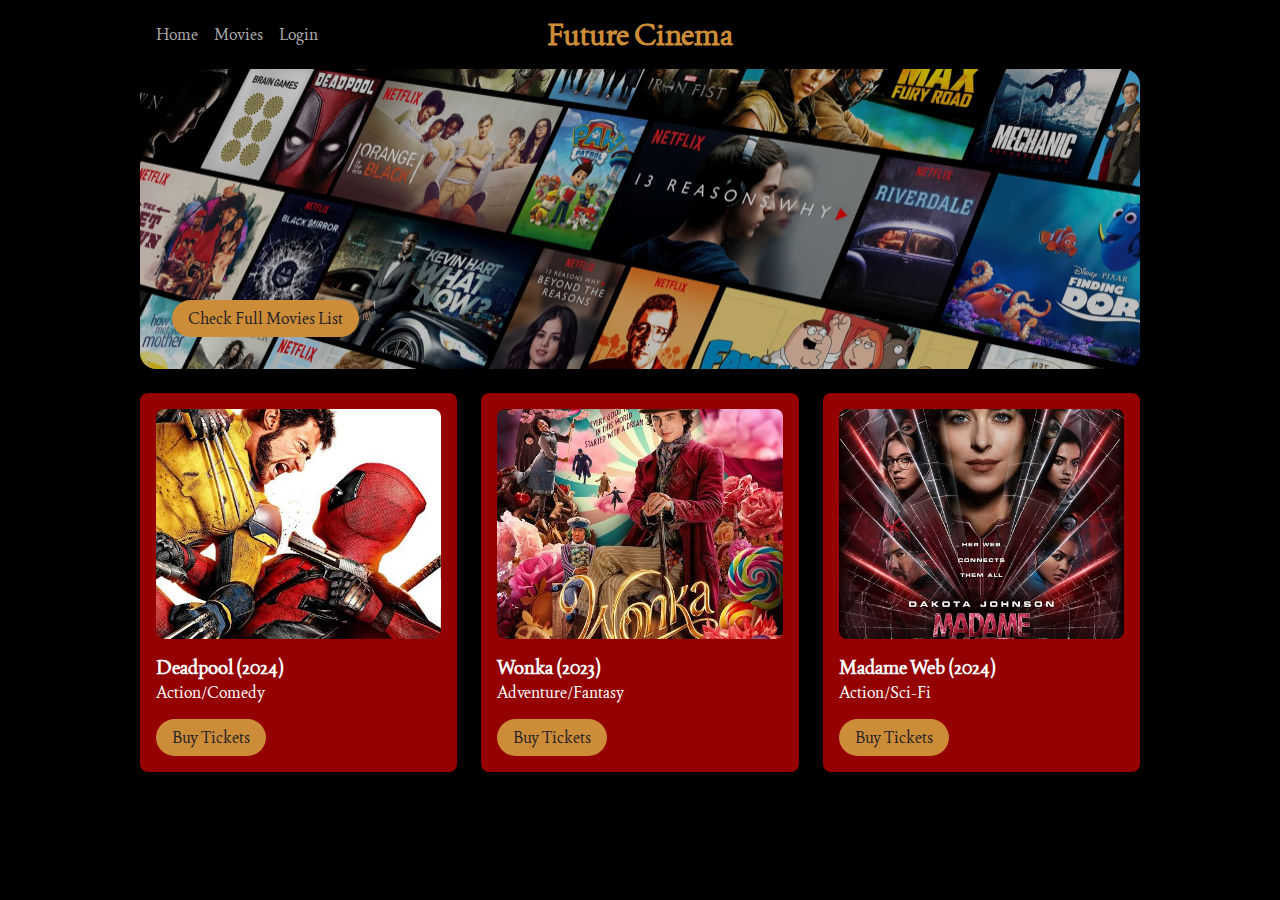
<file: index.html>
<!DOCTYPE html>
<html lang="en">

<head>
    <meta charset="UTF-8">
    <meta name="viewport" content="width=device-width, initial-scale=1.0">
    <title>Future Cinema</title>
    <link rel="stylesheet" href="styles.css">
</head>

<body>
    <section class="top-bar">
        <div class="left-content">
           
            <ul class="navigation">
                <li><a href="index.html">Home</a></li>
                <li><a href="movies.html">Movies</a></li>
                <li><a href="login.html">Login</a></li>
            </ul>
        </div>  
 <h1 class="title">Future Cinema</h1>
    </section>
    
        <div class="movies-container">
                <div class="landing-img-box"> 
                <img src="landing.jpg" alt="">
                <div class="buttons">
                    <a href="movies.html" class="btn">Check Full Movies List</a>
                </div>    
          </div>
 
            <div class="current-movies">
                <div class="current-movie">
                    <div class="cm-img-box">
                        <img src="deadpool.jpeg" alt="">
                    </div>
                    <h3 class="movie-title">Deadpool (2024)</h3>
                    <p class="genre">Action/Comedy</p>
                    <div class="booking">
                        <a href="ticket.html" class="btn">Buy Tickets</a>
                    </div>
                </div>
                <div class="current-movie">
                    <div class="cm-img-box">
                        <img src="wonka.jpeg" alt="">
                    </div>
                    <h3 class="movie-title">Wonka (2023)</h3>
                    <p class="genre">Adventure/Fantasy</p>
                    <div class="booking">
                        <a href="ticket.html" class="btn">Buy Tickets</a>
                    </div>
                </div>
                <div class="current-movie">
                    <div class="cm-img-box">
                        <img src="madameweb.jpeg" alt="">
                    </div>
                    <h3 class="movie-title">Madame Web (2024)</h3>
                    <p class="genre">Action/Sci-Fi</p>
                    <div class="booking">
                        <a href="ticket.html" class="btn">Buy Tickets</a>
                    </div>


                </div>
            </div>
        </div>
</body>
</html>
</file>
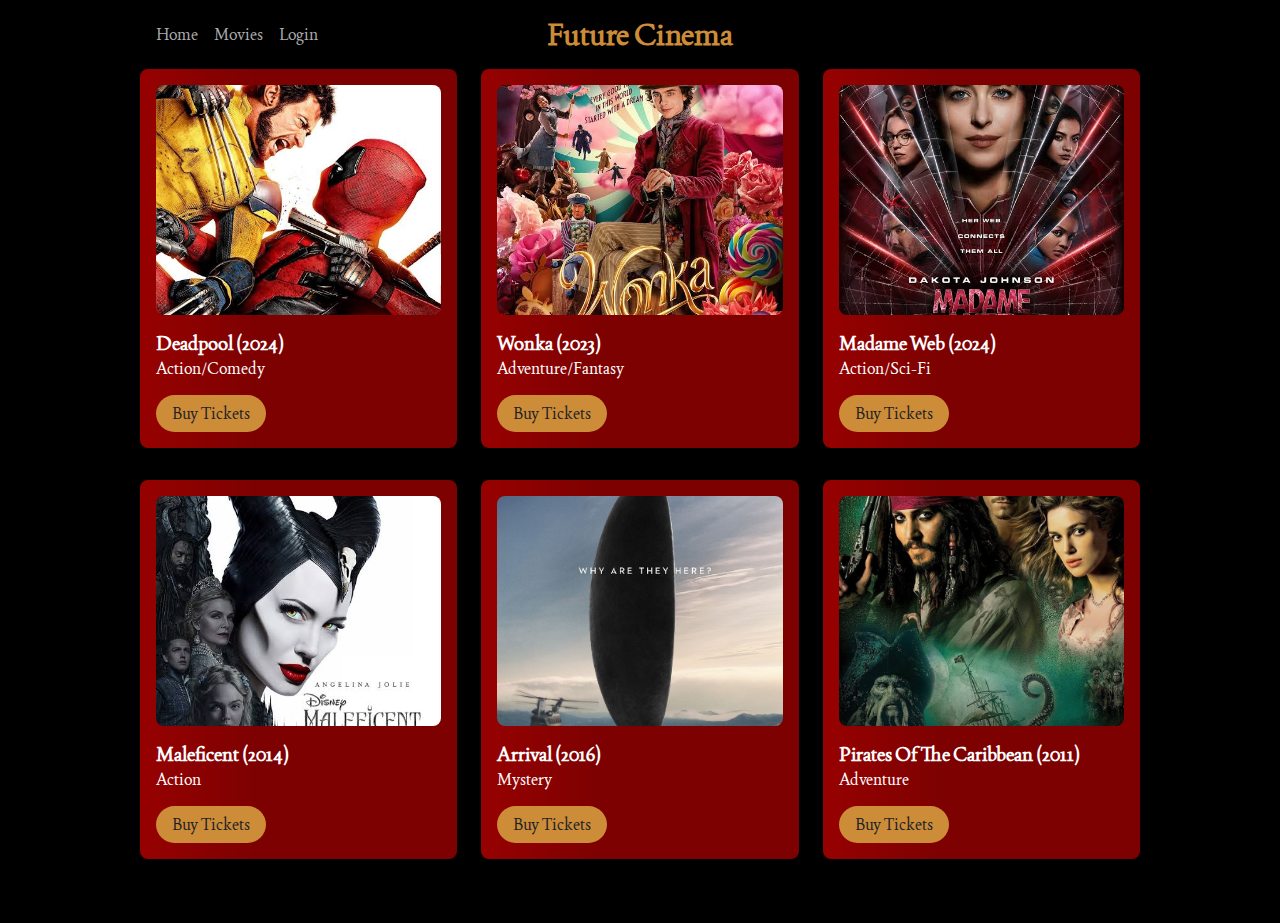
<file: movies.html>
<!DOCTYPE html>
<html lang="en">

<head>
    <meta charset="UTF-8">
    <meta name="viewport" content="width=device-width, initial-scale=1.0">
    <title>Movies</title>
    <link rel="stylesheet" href="styles.css">
</head>

<body>
    <section class="top-bar">
        <div class="left-content">
            <h2 class="title">Future Cinema</h2>
            <ul class="navigation">
                <li><a href="index.html">Home</a></li>
                <li><a href="movies.html">Movies</a></li>
                <li><a href="login.html">Login</a></li>
            </ul>
        </div>  
    </section>
    
       <div class="movies-container">
            
            <div class="current-movies">
                <div class="movie">
                    <div class="cm-img-box">
                        <img src="deadpool.jpeg" alt="">
                    </div>
                    <h3 class="movie-title">Deadpool (2024)</h3>
                    <p class="genre">Action/Comedy</p>
                    <div class="booking">
                        <a href="ticket.html" class="btn">Buy Tickets</a>
                    </div>
                </div>
                <div class="movie">
                    <div class="cm-img-box">
                        <img src="wonka.jpeg" alt="">
                    </div>
                    <h3 class="movie-title">Wonka (2023)</h3>
                    <p class="genre">Adventure/Fantasy</p>
                    <div class="booking">
                        <a href="ticket.html" class="btn">Buy Tickets</a>
                    </div>
                </div>
                <div class="movie">
                    <div class="cm-img-box">
                        <img src="madameweb.jpeg" alt="">
                    </div>
                    <h3 class="movie-title">Madame Web (2024)</h3>
                    <p class="genre">Action/Sci-Fi</p>
                    <div class="booking">
                        <a href="ticket.html" class="btn">Buy Tickets</a>
                    </div>
                 </div>
            </div>

        <div class="current-movies">
                <div class="movie">
                    <div class="cm-img-box">
                        <img src="male.jpeg" alt="">
                    </div>
                    <h3 class="movie-title">Maleficent (2014)</h3>
                    <p class="genre">Action</p>
                    <div class="booking">
                        <a href="ticket.html" class="btn">Buy Tickets</a>
                    </div>
                </div>
                <div class="movie">
                    <div class="cm-img-box">
                        <img src="arrival.jpg" alt="">
                    </div>
                    <h3 class="movie-title">Arrival (2016)</h3>
                    <p class="genre">Mystery</p>
                    <div class="booking">
                        <a href="ticket.html" class="btn">Buy Tickets</a>
                    </div>
                </div>
                <div class="movie">
                    <div class="cm-img-box">
                        <img src="pirates.jpg" alt="">
                    </div>
                    <h3 class="movie-title">Pirates Of The Caribbean (2011)</h3>
                    <p class="genre">Adventure</p>
                    <div class="booking">
                        <a href="ticket.html" class="btn">Buy Tickets</a>
                    </div>
        </div>
</body>

</html>
</file>
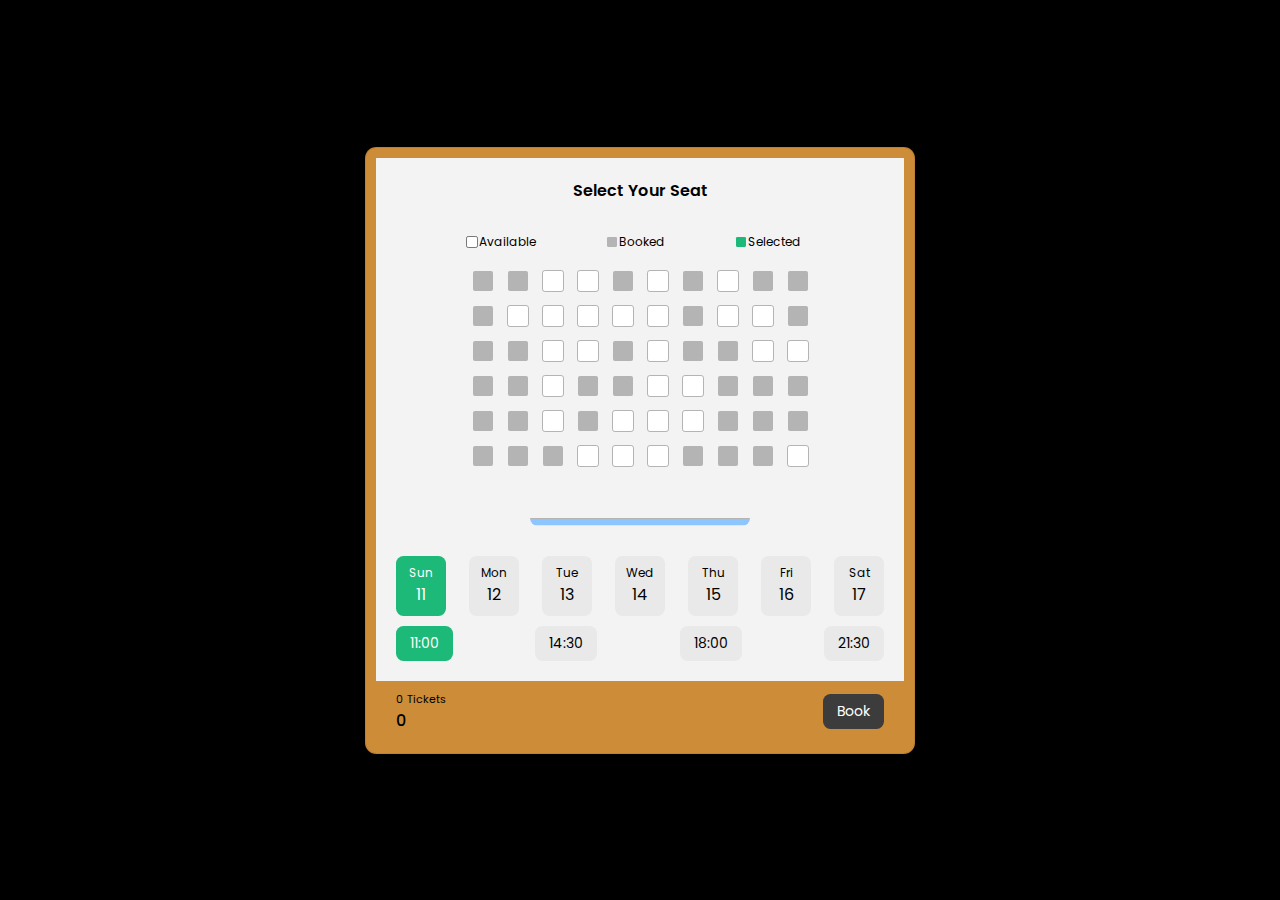
<file: ticket.html>
<!DOCTYPE html>
<html lang="en">
  <head>
    <meta charset="UTF-8" />
    <meta name="viewport" content="width=device-width, initial-scale=1.0" />
    <title>Ticket Booking</title>
    <!--Google Fonts and Icons-->
    <link
      href="https://fonts.googleapis.com/icon?family=Material+Icons|Material+Icons+Outlined|Material+Icons+Round|Material+Icons+Sharp|Material+Icons+Two+Tone"
      rel="stylesheet"
    />
    <link rel="preconnect" href="https://fonts.googleapis.com" />
    <link rel="preconnect" href="https://fonts.gstatic.com" crossorigin />
    <link
      href="https://fonts.googleapis.com/css2?family=Poppins:wght@100;200;300;400;500;600;700;800;900&display=swap"
      rel="stylesheet"
    />
    <style>
      body {
        width: 100%;
        height: 100vh;
        margin: 0;
        padding: 0;
      }
      .center {
        width: 100%;
        height: 100%;
        display: flex;
        align-items: center;
        justify-content: center;
        background:#000000;
      }
      .tickets {
        width: 550px;
        height: fit-content;
        border: 0.4mm solid rgba(0, 0, 0, 0.08);
        border-radius: 3mm;
        box-sizing: border-box;
        padding: 10px;
        font-family: poppins;
        max-height: 96vh;
        overflow: auto;
        background: #cd8c38;
        box-shadow: 0px 25px 50px -12px rgba(0, 0, 0, 0.25);
      }
      .ticket-selector {
        background: rgb(243, 243, 243);
        display: flex;
        align-items: center;
        justify-content: space-between;
        flex-direction: column;
        box-sizing: border-box;
        padding: 20px;
      }
      .head {
        width: 100%;
        display: flex;
        align-items: center;
        justify-content: center;
        margin-bottom: 30px;
      }
      .title {
        font-size: 16px;
        font-weight: 600;
      }
      .seats {
        width: 100%;
        display: flex;
        align-items: center;
        justify-content: center;
        flex-direction: column;
        min-height: 150px;
        position: relative;
      }
      .status {
        width: 100%;
        display: flex;
        align-items: center;
        justify-content: space-evenly;
      }
      .seats::before {
        content: "";
        position: absolute;
        bottom: 0;
        left: 50%;
        transform: translate(-50%, 0);
        width: 220px;
        height: 7px;
        background: rgb(141, 198, 255);
        border-radius: 0 0 3mm 3mm;
        border-top: 0.3mm solid rgb(180, 180, 180);
      }
      .item {
        font-size: 12px;
        position: relative;
      }
      .item::before {
        content: "";
        position: absolute;
        top: 50%;
        left: -12px;
        transform: translate(0, -50%);
        width: 10px;
        height: 10px;
        background: rgb(255, 255, 255);
        outline: 0.2mm solid rgb(120, 120, 120);
        border-radius: 0.3mm;
      }
      .item:nth-child(2)::before {
        background: rgb(180, 180, 180);
        outline: none;
      }
      .item:nth-child(3)::before {
        background: rgb(28, 185, 120);
        outline: none;
      }
      .all-seats {
        display: grid;
        grid-template-columns: repeat(10, 1fr);
        grid-gap: 15px;
        margin: 60px 0;
        margin-top: 20px;
        position: relative;
      }
      .seat {
        width: 20px;
        height: 20px;
        background: white;
        border-radius: 0.5mm;
        outline: 0.3mm solid rgb(180, 180, 180);
        cursor: pointer;
      }
      .all-seats input:checked + label {
        background: rgb(28, 185, 120);
        outline: none;
      }
      .seat.booked {
        background:rgb(180, 180, 180);
        outline: none;
      }
      input {
        display: none;
      }
      .timings {
        width: 100%;
        display: flex;
        flex-direction: column;
        align-items: center;
        justify-content: center;
        margin-top: 30px;
      }
      .dates {
        width: 100%;
        display: flex;
        align-items: center;
        justify-content: space-between;
      }
      .dates-item {
        width: 50px;
        height: 40px;
        background: rgb(233, 233, 233);
        text-align: center;
        display: flex;
        align-items: center;
        justify-content: center;
        flex-direction: column;
        padding: 10px 0;
        border-radius: 2mm;
        cursor: pointer;
      }
      .day {
        font-size: 12px;
      }
      .times {
        width: 100%;
        display: flex;
        align-items: center;
        justify-content: space-between;
        margin-top: 10px;
      }
      .time {
        font-size: 14px;
        width: fit-content;
        padding: 7px 14px;
        background: rgb(233, 233, 233);
        border-radius: 2mm;
        cursor: pointer;
      }
      .timings input:checked + label {
        background: rgb(28, 185, 120);
        color: white;
      }
      .price {
        width: 100%;
        box-sizing: border-box;
        padding: 10px 20px;
        display: flex;
        align-items: center;
        justify-content: space-between;
      }
      .total {
        display: flex;
        flex-direction: column;
        align-items: flex-start;
        justify-content: center;
        font-size: 16px;
        font-weight: 500;
      }
      .total span {
        font-size: 11px;
        font-weight: 400;
      }
      .price button {
        background: rgb(60, 60, 60);
        color: white;
        font-family: poppins;
        font-size: 14px;
        padding: 7px 14px;
        border-radius: 2mm;
        outline: none;
        border: none;
        cursor: pointer;
      }
    </style>
  </head>
  <body>
    <div class="center">
      <div class="tickets">
        <div class="ticket-selector">
          <div class="head">
            <div class="title">Select Your Seat</div>
          </div>
          <div class="seats">
            <div class="status">
              <div class="item">Available</div>
              <div class="item">Booked</div>
              <div class="item">Selected</div>
            </div>
            <div class="all-seats">
              <input type="checkbox" name="tickets" id="s1" />
              <label for="s1" class="seat booked"></label>
            </div>
          </div>
          <div class="timings">
            <div class="dates">
              <input type="radio" name="date" id="d1" checked />
              <label for="d1" class="dates-item">
                <div class="day">Sun</div>
                <div class="date">11</div>
              </label>
              <input type="radio" id="d2" name="date" />
              <label class="dates-item" for="d2">
                <div class="day">Mon</div>
                <div class="date">12</div>
              </label>
              <input type="radio" id="d3" name="date" />
              <label class="dates-item" for="d3">
                <div class="day">Tue</div>
                <div class="date">13</div>
              </label>
              <input type="radio" id="d4" name="date" />
              <label class="dates-item" for="d4">
                <div class="day">Wed</div>
                <div class="date">14</div>
              </label>
              <input type="radio" id="d5" name="date" />
              <label class="dates-item" for="d5">
                <div class="day">Thu</div>
                <div class="date">15</div>
              </label>
              <input type="radio" id="d6" name="date" />
              <label class="dates-item" for="d6">
                <div class="day">Fri</div>
                <div class="date">16</div>
              </label>
              <input type="radio" id="d7" name="date" />
              <label class="dates-item" for="d7">
                <div class="day">Sat</div>
                <div class="date">17</div>
              </label>
            </div>
            <div class="times">
              <input type="radio" name="time" id="t1" checked />
              <label for="t1" class="time">11:00</label>
              <input type="radio" id="t2" name="time" />
              <label for="t2" class="time"> 14:30 </label>
              <input type="radio" id="t3" name="time" />
              <label for="t3" class="time"> 18:00 </label>
              <input type="radio" id="t4" name="time" />
              <label for="t4" class="time"> 21:30 </label>
            </div>
          </div>
        </div>
        <div class="price">
          <div class="total">
            <span> <span class="count">0</span> Tickets </span>
            <div class="amount">0</div>
          </div>
          <button type="button">Book</button>
        </div>
      </div>
    </div>
    <script>
      let seats = document.querySelector(".all-seats");
      for (var i = 0; i < 59; i++) {
        let randint = Math.floor(Math.random() * 2);
        let booked = randint === 1 ? "booked" : "";
        seats.insertAdjacentHTML(
          "beforeend",
          '<input type="checkbox" name="tickets" id="s' +
            (i + 2) +
            '" /><label for="s' +
            (i + 2) +
            '" class="seat ' +
            booked +
            '"></label>'
        );
      }

      let tickets = seats.querySelectorAll("input");
      tickets.forEach((ticket) => {
        ticket.addEventListener("change", () => {
          let amount = document.querySelector(".amount").innerHTML;
          let count = document.querySelector(".count").innerHTML;
          amount = Number(amount);
          count = Number(count);

          if (ticket.checked) {
            count += 1;
            amount += 200;
          } else {
            count -= 1;
            amount -= 200;
          }
          document.querySelector(".amount").innerHTML = amount;
          document.querySelector(".count").innerHTML = count;
        });
      });
    </script>
  </body>
</html>
</file>
<file: styles.css>
@import url('https://fonts.googleapis.com/css2?family=Joan&display=swap');
* {
    margin: 0;
    padding: 0;
    box-sizing: border-box;
    font-family: 'Joan', serif;
}

a {
    text-decoration: none;
    color:#adadad;
}

.btn {
    display: inline-block;
    padding: .5rem 1rem;
    background-color: #cd8c38;
    border-radius: 2rem;
    color: #1e1f26;
    transition: .3s;
}

.btn:hover {
    background-color: #92601f;
}

body {
    background-color: #000000;
    display: grid;
    grid-template-columns: 1000px;
    justify-content: space-evenly;
}


/* top bar */

.top-bar {
    display: flex;
    align-items: center;
    justify-content: space-between;
    padding: 1.5rem 1rem;
}

.left-content {
    display: flex;
    align-items: center;
}

.title {
    color: #cd8c38;
    margin:0;
    font-size:30px;
    position:absolute;
    left:50%;
    transform:translateX(-50%);
}

.navigation {
    display: flex;
    list-style: none;
}

.navigation li {
    margin-right: 1rem;
}

.navigation li a:hover {
    color: #cd8c38;
}

.active {
    color: #cd8c38;
}


img {
    position: absolute;
    top: 0;
    left: 0;
    width: 100%;
    height: 100%;
    object-fit: cover;
}



/* movies container */

.landing-img-box {
    position: relative;
    height: 300px;
    width: 100%;
    border-radius: 1rem;
    overflow: hidden;
    margin-bottom: 1.5rem;
}


.buttons {
    position: absolute;
    bottom: 2rem;
    left: 2rem;
}

.btn-alt {
    background-color: #1e1f26;
    color: #cd8c38;
    border: 1px solid #cd8c38;
    margin-left: 1rem;
}

.btn-alt:hover {
    color: #1e1f26;
    background-color: #cd8c38;
}


/* current movies */

.movies-container {
    padding-bottom: 2rem;
}

.current-movies {
    display: grid;
    grid-template-columns: repeat(3, 1fr);
    gap: 1.5rem;
padding-bottom: 2rem;

}

.current-movie {
    background-color: #950101;
    padding: 1rem;
    border-radius: .5rem;
}


.cm-img-box {
    position: relative;
    height: 230px;
    width: auto;
    margin-bottom: 1rem;
    border-radius: .5rem;
    overflow: hidden;
}

.movie-title {
    color: #fff;
    margin-bottom: .2rem;
}

.booking {
    display: flex;
    align-items: center;
    justify-content: space-between;
    margin-top: 1rem;
}

.genre {
    color: #fff;
    
}


/* Movies page */

.movies {
    display: grid;
    grid-template-columns: repeat(3, 1fr);
    gap: 1.5rem;

}

.movie {
    background:linear-gradient(90deg, rgba(149, 1, 1, 1)3%, rgba(149, 1, 1, 0.84)37%);
    padding: 1rem;
    border-radius: .5rem;
}



.cm-img-box {
    position: relative;
    height: 230px;
    width: auto;
    margin-bottom: 1rem;
    border-radius: .5rem;
    overflow: hidden;
}

.movie-title {
    color: #fff;
    margin-bottom: .2rem;
}

.booking {
    display: flex;
    align-items: center;
    justify-content: space-between;
    margin-top: 1rem;
}

.genre {
    color: #fff;
    
}
</file>
